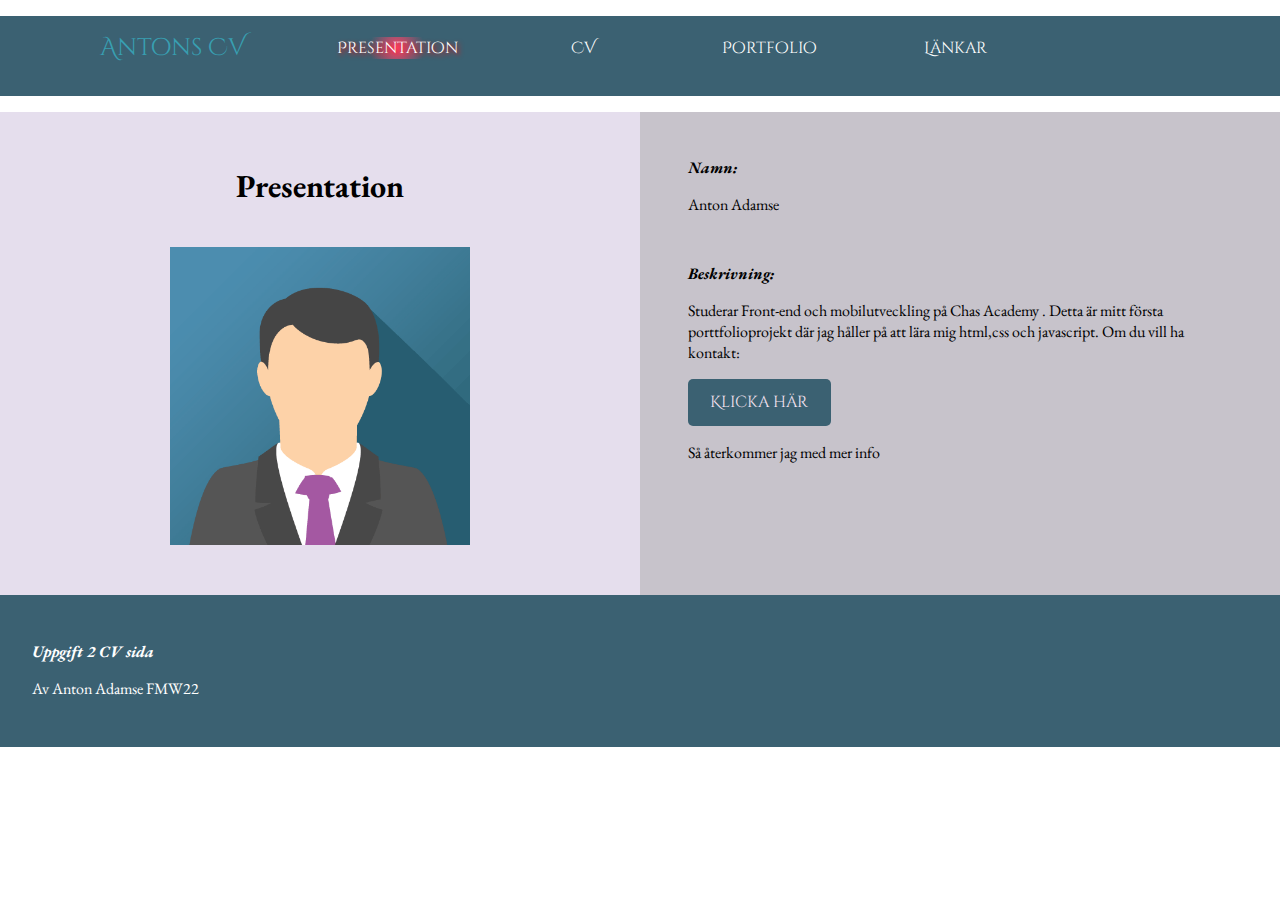
<file: index.html>
<!DOCTYPE html>
<html lang="en">
<head>
    <meta charset="UTF-8">
    <meta http-equiv="X-UA-Compatible" content="IE=edge">
    <meta name="viewport" content="width=device-width, initial-scale=1.0">
    <link rel="stylesheet" href="style.css" >
    <link rel="stylesheet" href="https://fonts.googleapis.com/css?family=Anton%7CEB%20Garamond%7CCinzel%20Decorative">
    <title>AntonCV</title>
</head>

<body>

    


        
    <nav class = "navbar">



    
       

            <ul>

                <li class = "navbar-logo"> Antons CV</li>
                
                <li class = "navbar-link-active"><a href="index.html">Presentation</a></li>
                <li class = "navbar-link"><a href="CV.html">CV</a></li>
                <li class = "navbar-link"><a href="Portfolio.html">Portfolio</a></li>
                <li class = "navbar-link"><a href="Länkar.html">Länkar</a></li>
               
                



            </ul>

    </nav>
            




        <section class = "modal hidden">
            <div class ="flex">
            
            <button class ="btn-close">X</button>
            </div>
            <div>
                <h3> Kontakt</h3>

                <p> Skriv in din mail så kontaktar jag dig</p>


            </div>
            <input type ="email" id ="email" placeholder ="dinmail@mail.com"/>
            <button class ="btn btn-submit">skicka</button>

        </section>

            


        
        <div class ="overlay hidden"></div>
        


    
        
            <div class="row">


                <div class ="column" style="background-color:rgb(229, 222, 237)" >
                    
                    <h1> Presentation</h1>
                    <br>
                    <img src="bilder/avatar.png"  alt = "presentationTemplate" style="width:55%" class="centerimage" >
                    <br>
                    
    
                </div>
                <div class ="column" style="background-color:rgb(199, 195, 203)">
                    
                    <h2> Namn:</h2>
                    <p> Anton Adamse</p>
                   <br> <h2> Beskrivning:</h2>
                    
                    <p> Studerar Front-end och mobilutveckling på Chas Academy .
                        Detta är mitt första porttfolioprojekt där jag håller på att lära mig 
                        html,css och javascript. Om du vill ha kontakt:
                        
    
                    </p>
                    <button class ="btn btn-open">Klicka här</button>
                    <br>

                    <p> Så återkommer jag med mer info
                        
    
                    </p>
    
    
                </div>
        
                </div>
        

                <footer>
            
                    <h2>  Uppgift 2 CV sida </h2>
                    <p>  Av Anton Adamse FMW22   </p>
                    
        
                </footer>






    

    <script src ="js/modal.js"></script>
    
    
</body>
</html>
</file>
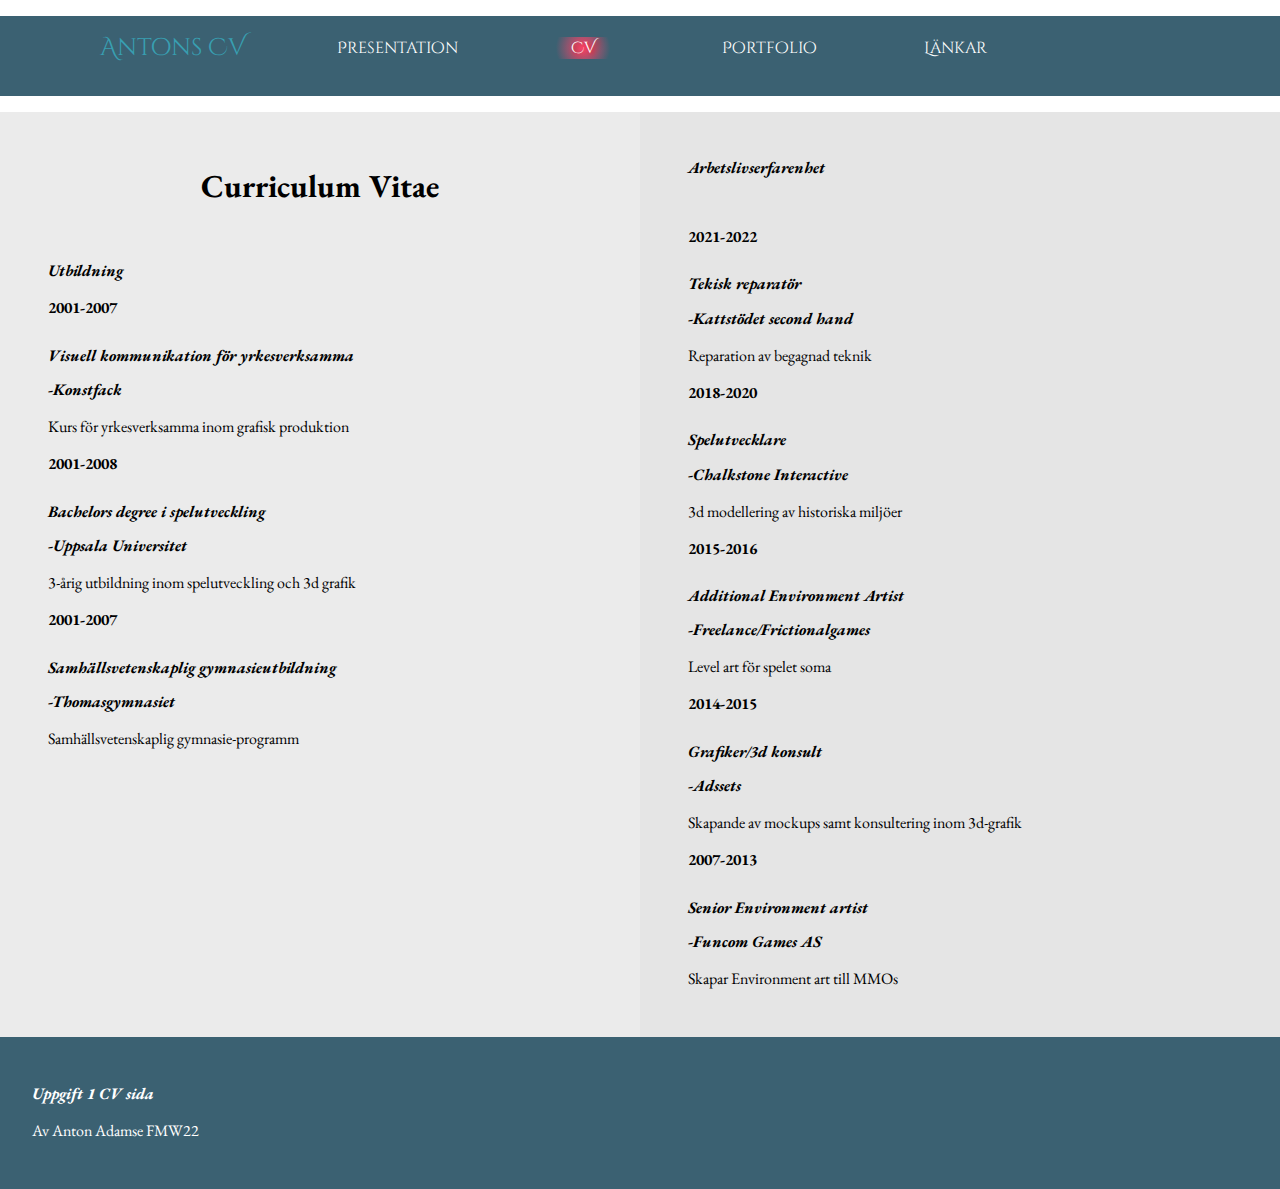
<file: CV.html>
<!DOCTYPE html>
<html lang="en">
<head>
    <meta charset="UTF-8">
    <meta http-equiv="X-UA-Compatible" content="IE=edge">
    <meta name="viewport" content="width=device-width, initial-scale=1.0">
    <link rel="stylesheet" href="style.css" >
    <link rel="stylesheet" href="https://fonts.googleapis.com/css?family=Anton%7CEB%20Garamond%7CCinzel%20Decorative">
    <title>AntonCV</title>
</head>

<body>

    


        
    <nav class = "navbar">



    
       

            <ul>

                <li class = "navbar-logo"> Antons CV</li>
                
                <li class = "navbar-link"><a href="index.html">Presentation</a></li>
                <li class = "navbar-link-active"><a href="CV.html">CV</a></li>
                <li class = "navbar-link"><a href="Portfolio.html">Portfolio</a></li>
                <li class = "navbar-link"><a href="Länkar.html">Länkar</a></li>
               
                



            </ul>


            
             </nav>



       


    
        
       <div class="row">


            <div class ="column" style="background-color:rgb(235, 235, 235)">
                
                
                <h1> Curriculum Vitae</h1>
                <br>
                <h2> Utbildning</h2>

                <div id ="myEducation">



                    
                </div>
                
                   

            </div>
            <div class ="column" style="background-color:rgb(229, 229, 229)">
                <h2> Arbetslivserfarenhet</h2>
                <br>
                <div id = "myWork"></div>
                








                


            </div>
    
            </div>
        

        <footer>
            
            <h2>  Uppgift 1 CV sida </h2>
            <p>  Av Anton Adamse FMW22   </p>
            

        </footer>




        <script src="js/cv.js"></script>

    

    
</body>

</html>
</file>
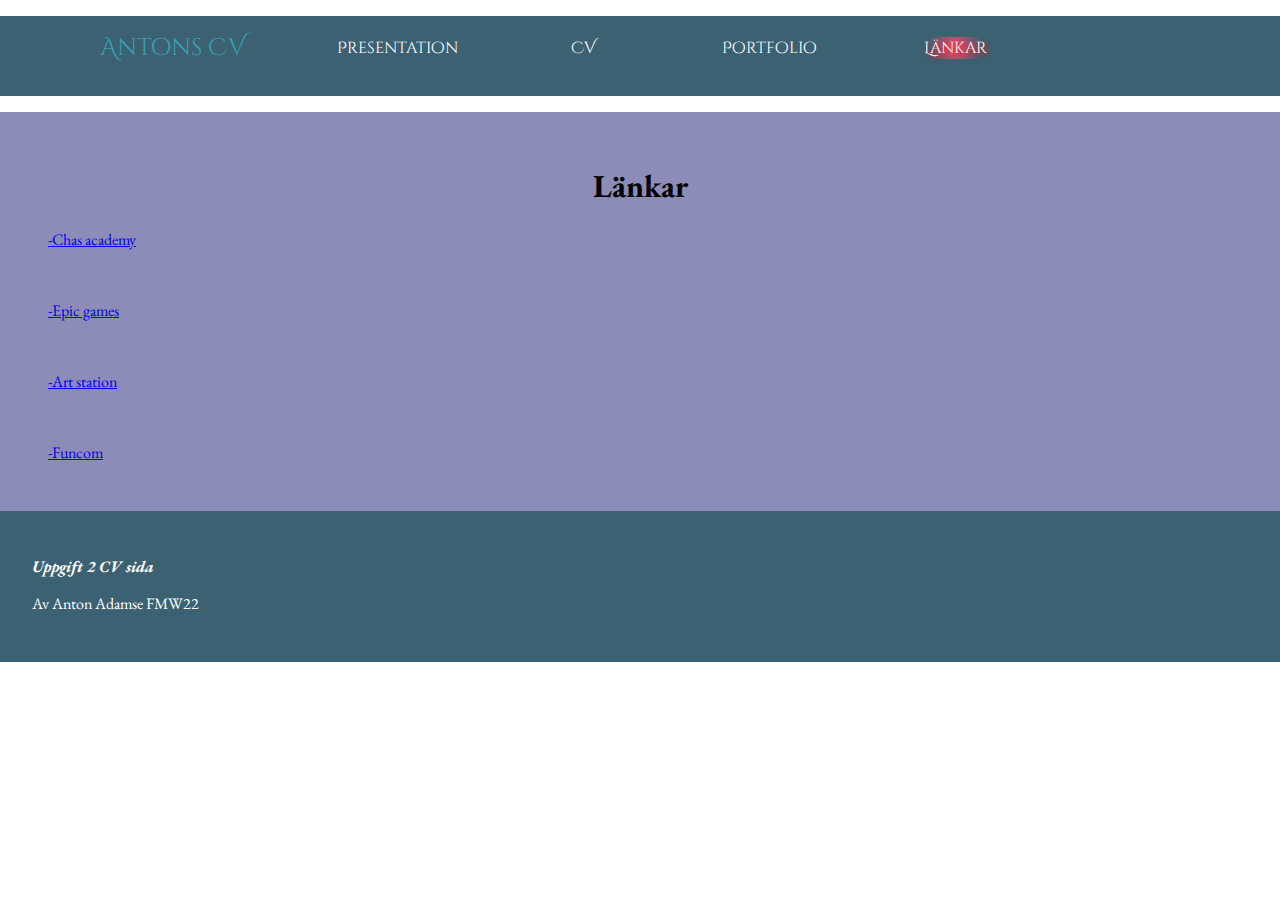
<file: Länkar.html>
<!DOCTYPE html>
<html lang="en">
<head>
    <meta charset="UTF-8">
    <meta http-equiv="X-UA-Compatible" content="IE=edge">
    <meta name="viewport" content="width=device-width, initial-scale=1.0">
    <link rel="stylesheet" href="style.css" >
    <link rel="stylesheet" href="https://fonts.googleapis.com/css?family=Anton%7CEB%20Garamond%7CCinzel%20Decorative">
    <title>AntonCV</title>
</head>

<body>

    


        
    <nav class = "navbar">



    
       

            <ul>

                <li class = "navbar-logo"> Antons CV</li>
                
                <li class = "navbar-link"><a href="index.html">Presentation</a></li>
                <li class = "navbar-link"><a href="CV.html">CV</a></li>
                <li class = "navbar-link"><a href="Portfolio.html">Portfolio</a></li>
                <li class = "navbar-link-active"><a href="Länkar.html">Länkar</a></li>
               
                



            </ul>


    </nav>




       


    
        
       <div class="row">


            <div class ="column" style="background-color:rgb(141, 140, 184)">
                <section ></section>
                <h1> Länkar</h1>
                <p><a href="https://chasacademy.se/">-Chas academy</a></p>
                <br><p><a href="https://store.epicgames.com/en-US/">-Epic games</a></p>
                <br><p><a href="https://www.artstation.com/?sort_by=community">-Art station</a></p>
                <br><p><a href="https://www.funcom.com/">-Funcom</a></p>
            
            
            
            </div>
          
    
            </div>
        

            <footer>
            
                <h2>  Uppgift 2 CV sida </h2>
                <p>  Av Anton Adamse FMW22   </p>
                
    
            </footer>






   

    

    
</body>
</html>
</file>
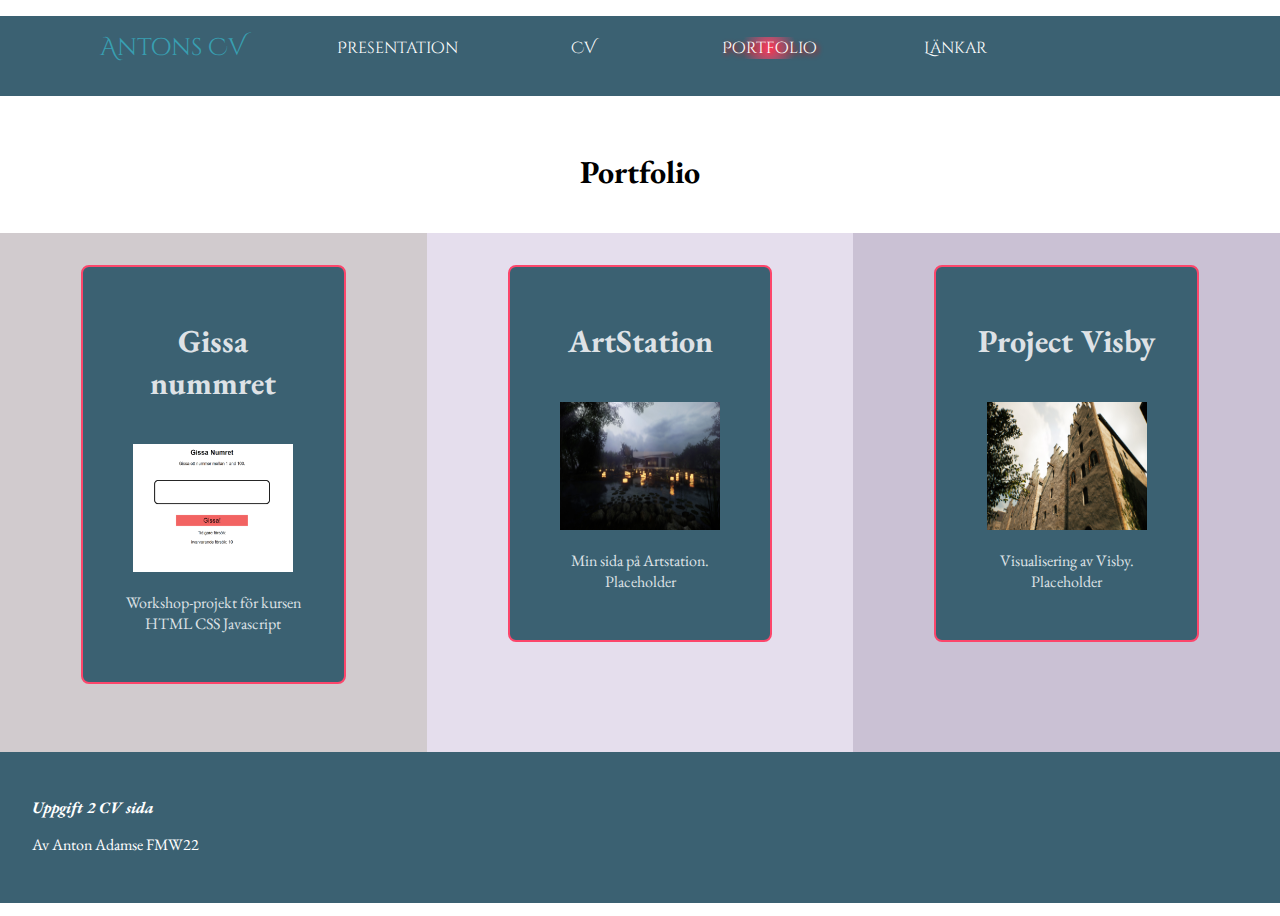
<file: Portfolio.html>
<!DOCTYPE html>
<html lang="en">
<head>
    <meta charset="UTF-8">
    <meta http-equiv="X-UA-Compatible" content="IE=edge">
    <meta name="viewport" content="width=device-width, initial-scale=1.0">
    <link rel="stylesheet" href="style.css" >
    <link rel="stylesheet" href="https://fonts.googleapis.com/css?family=Anton%7CEB%20Garamond%7CCinzel%20Decorative">
    <title>AntonCV</title>
</head>

<body>

    


        
    <nav class = "navbar">


        
    
       

            <ul>

                <li class = "navbar-logo"> Antons CV</li>
                
                <li class = "navbar-link"><a href="index.html">Presentation</a></li>
                <li class = "navbar-link"><a href="CV.html">CV</a></li>
                <li class = "navbar-link-active"><a href="Portfolio.html">Portfolio</a></li>
                <li class = "navbar-link"><a href="Länkar.html">Länkar</a></li>
               
                

            </ul>



    </nav>
            <br>
            <h1> Portfolio</h1>
            <br>
            
            <div class="row">


                <div class ="column" style="background-color:rgb(209, 203, 206)"  >
                    

                    <div class= "portDiv" >


                        <h1> Gissa nummret</h1>

                        <br>

                        <a href="https://chasacademy-anton-adamse.github.io/GuessingGame/" target="_blank">
                            <img src="bilder/gissaNr.png" alt="HTML tutorial" style="width:10rem;height:8rem;">
                            </a>


                            <p> Workshop-projekt för kursen HTML CSS Javascript</p>  





                    </div>
                    
                    <br>

                    

                    

                              
                    
                    
                    <br>
                    
    
                </div>
                <div class ="column" style="background-color:rgb(229, 222, 237)" >




                    <div class= "portDiv" >


                        <h1> ArtStation</h1>

                        <br>

                        <a href="https://www.artstation.com/artwork/emk2Z" target="_blank">
                            <img src="bilder/garden.jpg" alt="HTML tutorial" style="width:10rem;height:8rem;">
                            </a>


                            <p> Min sida på Artstation. Placeholder</p>  





                    </div>
                    
                    
                    
                    
    
                </div>
                <div class ="column" style="background-color:rgb(202, 193, 212)" >
                    
                    <div class= "portDiv" >


                        <h1> Project Visby</h1>

                        <br>

                        <a href="https://www.artstation.com/antonadamse/" target="_blank">
                            <img src="bilder/visby.jpg" alt="HTML tutorial" style="width:10rem;height:8rem;">
                            </a>


                            <p> Visualisering av Visby. Placeholder</p>  





                    </div>
                    
    
                </div>




            </div>

                



           


                <footer>
            
                  <h2>  Uppgift 2 CV sida </h2>
                  <p>  Av Anton Adamse FMW22   </p>
                  
      
                </footer>






   

    

    
</body>
</html>
</file>
<file: style.css>
*{
    
    box-sizing: border-box;

}



body{

    margin:0;
    min-height: 100vh;



}


p{

    font-family: "EB Garamond",sans-serif;




}

h1 {font-family: "EB Garamond", sans-serif;
    font-style: bold;
    text-align: center;


}

h2{font-family: "EB Garamond", sans-serif;
    font-style: italic;
    font-size: medium;


}



h5{
    font-family: "EB Garamond", sans-serif;
    font-style: bold;
    font-size: medium;
    text-align: left;
    margin-top: 1rem;




}


h6{font-family: "EB Garamond", sans-serif;
    font-size: medium;
    text-align: center;





}




footer{

    padding: 2rem;
    background-color: rgb(59, 97, 114);
    color: rgb(255, 255, 255);
    
    bottom:0;
    
}



.navbar ul{


    display:flex;
    width: 100%;
    flex-wrap: wrap;

    align-items:center;
    background-color: rgb(59, 97, 114);
    list-style-type: none;
    padding-bottom: 1rem;



}




.navbar-li {

    list-style-type: none;

    display: block;
    background-color: aqua;
    padding: 1 rem;
    text-decoration: none;

}



.navbar a{

    text-decoration: none;
    color:white;


}






.navbar-logo{
    font-family: "Cinzel Decorative",sans-serif;
    flex:1;
    font-size:1.5rem;
    text-align: center;
    padding: 1rem;
    color: rgb(56, 159, 177);
}



.navbar-link

{
    font-family: "Cinzel Decorative";
    width: 100%;
    text-align:center;

}



.navbar-link-active

{
    font-family: "Cinzel Decorative";
    width: 100%;
    text-align:center;
    text-shadow: 2px 2px 5px red;
    background: radial-gradient(circle, rgba(252,70,107,1) 0%,  rgb(59, 97, 114) 29%);

}





.navbar-link:hover {

    background: rgb(252,70,107);
    background: radial-gradient(circle, rgba(252,70,107,1) 0%,  rgb(59, 97, 114) 29%);
}
    

.navbar-link:hover a {

    color:rgb(236, 114, 114)
}


.navbar-link:active{

    color: brown;
}


.row{

    display:flex;
    flex-direction: column;
}


.column{

    width:100%;
    
    padding:2rem;
    padding-left: 2rem;
    



}




.image-gallery{

    display: flex;
    flex-direction: column;
    gap:10px;


}


.image-gallery .column{


    display: flex;
    flex-direction: column;
    gap: 10px;



}

.image-item img{

    width: 100%;
    
    height: 100%;
    object-fit: cover;
    

}

.description {

    position:relative;
    bottom: 90px;
    left:26px;
    font-size: 1rem;
    z-index: 0;
    color: aliceblue;

}



.centerimage {

    display: block;
    margin-left: auto;
    margin-right: auto;
    width: 50%;


}
  
/* modalen */
.modal{


display:flex;
flex-direction: column;
justify-content: center;
gap: 4px;
width:80%;
padding: 1rem;
min-height:4rem;
position:absolute;
border-radius: 21rem;
top:12%;
left:10%;
color: aliceblue;

background-color: rgb(59, 97, 114);
border:1px solid  rgba(252,70,107);
border-radius: 4%;
z-index: 2;



}

.modal .flex{

    display:flex;
    align-items:center;
    justify-content: space-between;




}

.modal input{

    padding: 0.7rem 1rem;
    border: 1px solid #ddd;
    border-radius: 5px;
    font-size:0.9rem;



}



.btn-submit{


    color: aliceblue;
    font-family: "Cinzel Decorative";
    width: 100%;
    height: 4rem;
    text-align:center;
    font-size: larger;
   
    background:  rgb(59, 97, 114) ;




}


.btn-submit:hover{


    background: rgb(252,70,107);
    background: radial-gradient(circle, rgba(252,70,107,1) 0%,  rgb(59, 97, 114) 29%);



}






  .btn-open {


    font-family: "Cinzel Decorative";
   
    text-align:center;

    cursor:pointer;
    border:none;
    
    
    display: inline-block;
    padding: 0.8rem 1.4rem;
    
    background-color: rgb(59, 97, 114);
    color: rgb(245, 227, 241);
    border-radius: 5px;
    text-align: center;
    font-size: 1em;
    
  }


  .btn-open:hover {

    background: rgb(252,70,107);
    background: radial-gradient(circle, rgba(252,70,107,1) 0%,  rgb(59, 97, 114) 29%);
}


  
  .btn-close {
    
    right: -2%;
    position:absolute;
    padding: 0.5rem 0.7rem;
    background: radial-gradient(circle, rgba(252,70,107,1) 0%,  rgb(59, 97, 114) 90%);
    border-radius: 10%;
  }



  .overlay {
    position: fixed;
    top: 0;
    bottom: 0;
    left: 0;
    right: 0;
    width: 100%;
    height: 100%;
    background: rgba(0, 0, 0, 0.5);
    backdrop-filter: blur(3px);
    z-index: 1;
  }




  .portDiv{

    background-color:  rgb(59, 97, 114);
    border-width: 2px;
    border-style: solid;
    border-color:rgba(252,70,107,1);
    border-radius: 0.5rem;
    padding: 2em;
    color: rgb(222, 226, 230);
    max-width: 80%;
    
    text-align: center;
    align-self: center;
    margin-left: 10%;


  }



  .hidden{



    display:none;
  }













@media (min-width: 600px){

   .navbar ul{
        

    
    flex-direction: row;


}



    .navbar a{

    text-decoration: none;
    color:white;


}

.navbar-logo{

    flex:0.5;
    font-size:1.5rem;
    
}
   


    .navbar-link

{
    
    width: 15%;
    text-align:center;
    text-decoration: none;

}


.navbar-link-active

{
    font-family: "Cinzel Decorative";
    width: 15%;
    text-align:center;
    text-shadow: 2px 2px 5px red;
    background: radial-gradient(circle, rgba(252,70,107,1) 0%,  rgb(59, 97, 114) 29%);

}










.row{

    
    flex-direction: row;
}

.column{

    
    
    padding:2rem;
    padding-left: 3rem;
    padding-right: 3rem;
    



}

.image-gallery{

        flex-direction: row;
}



.modal{


  
    width:20rem;
    padding: 0.3;
    min-height:4rem;
    position:absolute;
    top:12%;
    left:40%;
   
    
    
    
    }







}
</file>
